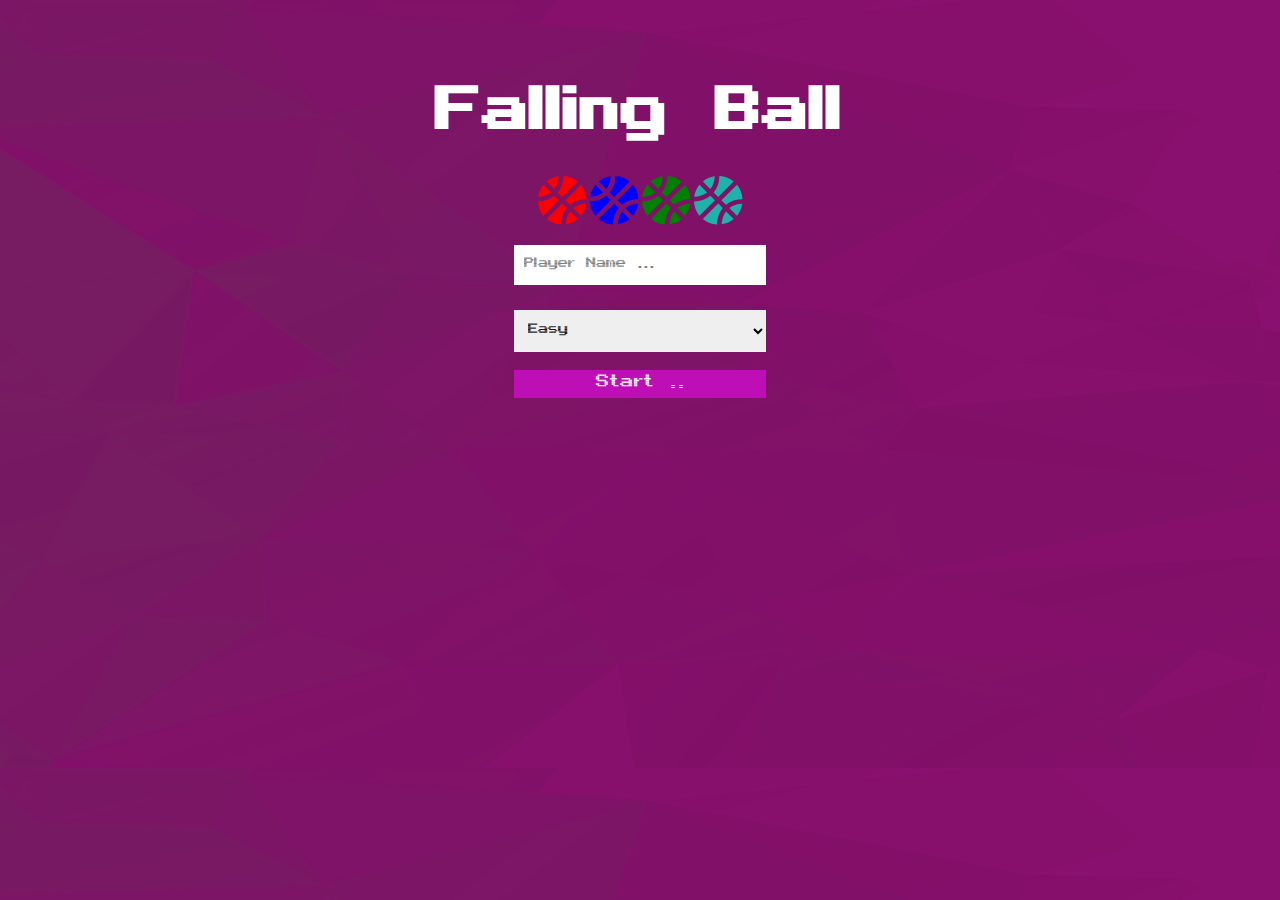
<file: Game/index.html>
<!DOCTYPE html>
<html>
<head>
    <title>Falling-ball</title>
    <link rel="stylesheet" href="css/style.css"/>
    <link rel="stylesheet" href="css/all.min.css"/>

</head>
<body >
    <audio autoplay loop>
       
        <source src="sounds/You searched for music game - ZapSplat - Download free sound effects.mp3" type="audio/mpeg">
      Your browser does not support the audio element.
      </audio>
       
   
    <div class="container">
       
        <h2 class="text-center text-header">Falling Ball  </h2>
        <div class="foot-container">
            <i class="fas fa-basketball-ball color1 helloword"></i>
            <i class="fas fa-basketball-ball color2 helloword"></i>
            <i class="fas fa-basketball-ball color3 helloword"></i>
            <i class="fas fa-basketball-ball color4 helloword"></i>
     </div>
        <div class="input-container">
            <input id="player-name" type="text" placeholder="Player Name ...">
            <br/>
            <select id="player-level">
                <option disabled>Level :</option>
                <option value="easy">Easy</option>
                <option value="hard">Hard</option>
            </select>
            <br/>
            <br/>
            <button id="btn-start" class="select-GoToAnother">Start ..</button>
        </div>
    </div>

    



 <script src="script/script.js"></script>
</body>

</html>
</file>
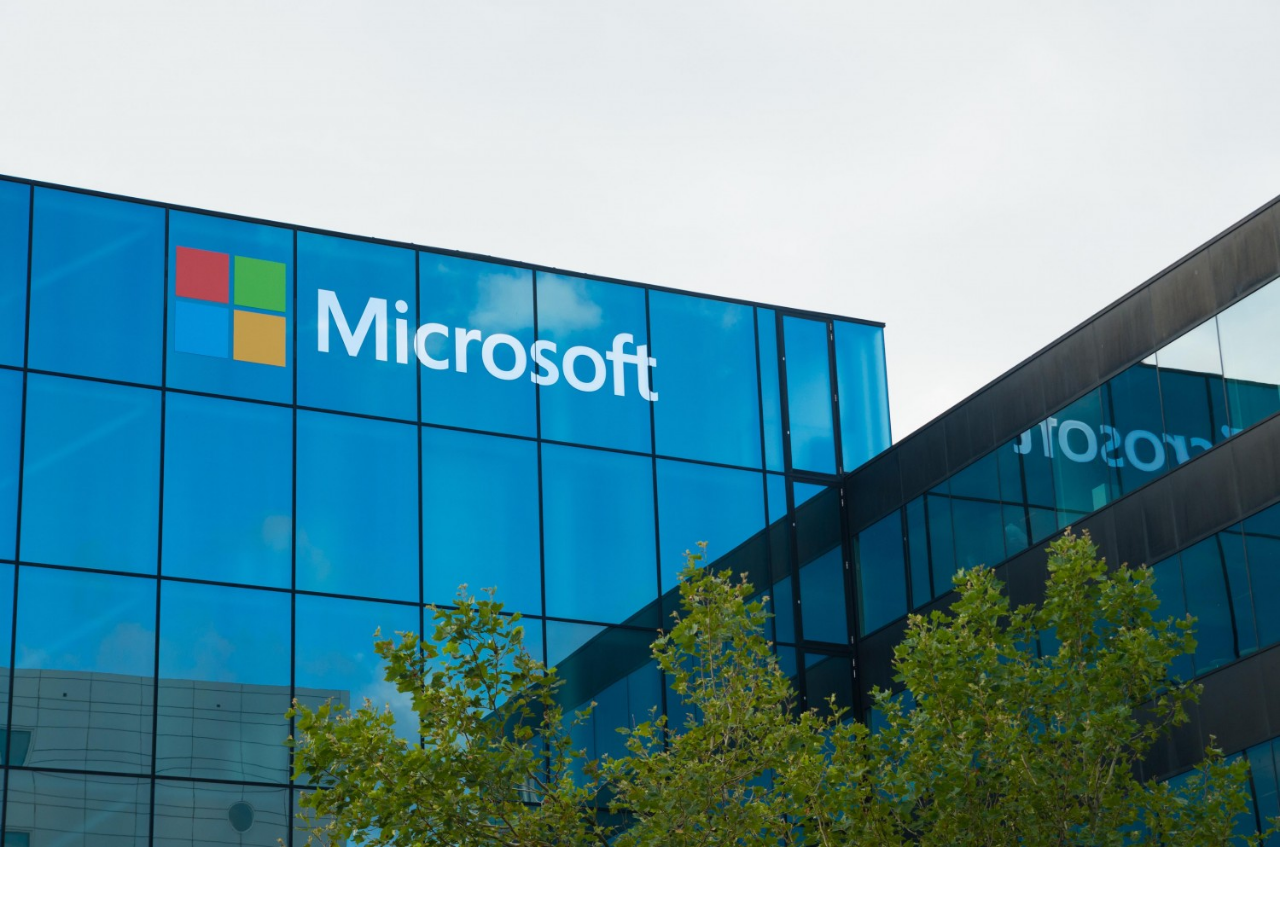
<file: Lab1/index.html>
<!DOCTYPE html>
<html>
   <head>
       <title>Mohamed Beshri Amer - Task1</title>
       
       <link rel="stylesheet" href="style.css">
       <script>
           console.log(firstName);
       </script>
    
    </head>  
    <body>


        


        <script src="external.js"></script>
        <script>
            console.log("The Summation of Number1  and Number2 :",parseFloat( number1+number2) );
            console.log("The Summation of number and Array :",number1+arrayOfNumbers);
            console.log("Summation of flag and number2 : ",(flag+number2));
            console.log("Summation of firstName and flag :",(firstName+flag))
            console.log("Summation of number1 and firstName :",(number1+firstName));
            console.log("Multiplication of number1 and flag : ",(number1*flag));
            console.log("Divide number1 and lastName : ",(number1/lastName));
            console.log("The FullName is :",(firstName+" "+lastName));
            console.log("===============================");
            console.log("The Last Name characters :-");

            for (var i of lastName) {
                console.log(i);
            }
            console.log("===============================");
            console.log("The Array of Numbers : ");
            for(var i in arrayOfNumbers){
                console.log(arrayOfNumbers[i]);
            }
            console.log("===============================");
            console.log(`Display Numbers array but each number should be multiplied by 5 Then display only values that greater than 20 from resulted array :-`);
            
            for(i=0;i<arrayOfNumbers.length;i++){
                if(!isNaN(arrayOfNumbers[i]))
                arrayOfNumbers[i] = arrayOfNumbers[i]*5;
            }
            console.log("===============================");
            for (var i of arrayOfNumbers) {
                if(i>20){
                    console.log(i);
                }
            }
            console.log("===============================");
            firstName[3]="h";
            console.log("=============================");
            for (var i of firstName) {
                console.log(i);
            }
        




        </script>
    </body>
</html>
</file>
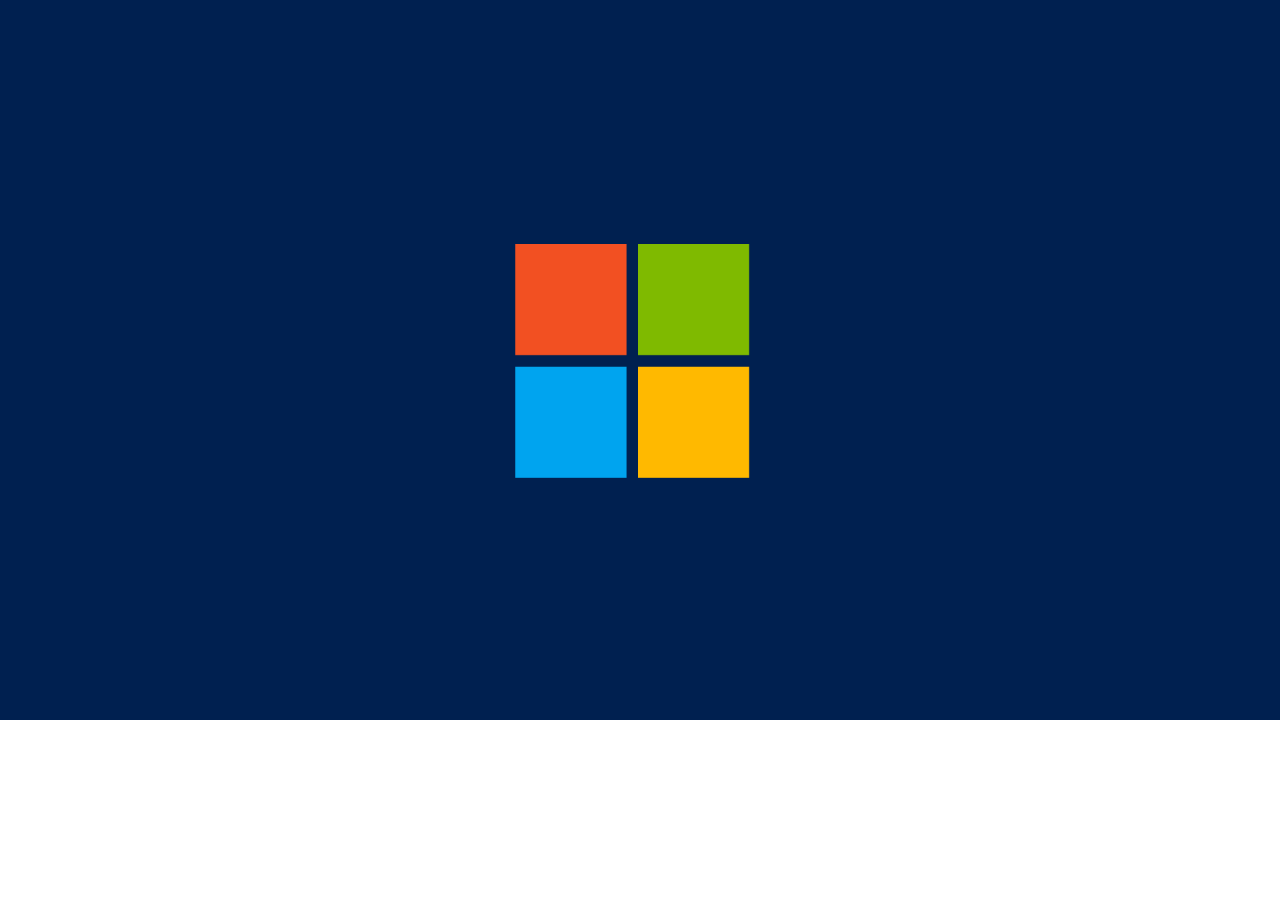
<file: Lab2/index.html>
<!DOCTYPE html>
<html>
<head>
    <title>Hello World - lab2</title>
    <style>
        body{
            background-image: url("img/DSC100468052.png");
            background-repeat: no-repeat;
            background-size: cover;
        }
    </style>
</head>
<body>


<script src="FunctionUsingScript.js"></script>
<script src="main.js"></script>
</body>
</html>
</file>
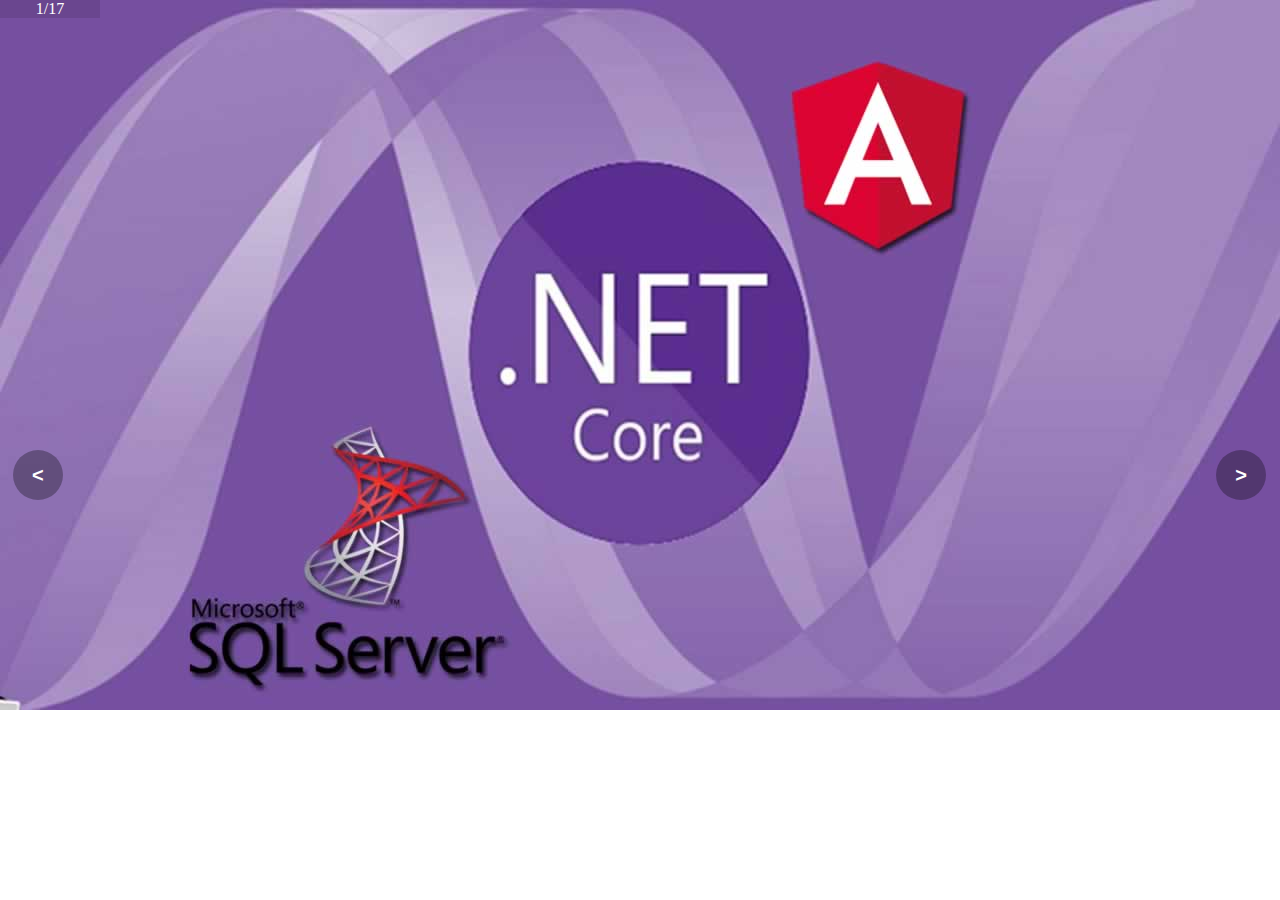
<file: Lab5 and Lab6 1/index.html>
<!DOCTYPE html>
<html>
   <head>
      <title>ITI - Task Students 2</title>
   
      <link rel="stylesheet" href="css/style.css"/>
   </head>
   <body>
       
    
    <div>
       <div class="counterimage">1/17</div>
   <button class="btn-prev"> &lt</button>

   <img class="myimage" src="img/1.png">

   <button class="btn-next"> &gt;</button>
</div>


  
    <script src="js/script.js"></script>
   </body>
</html>
</file>
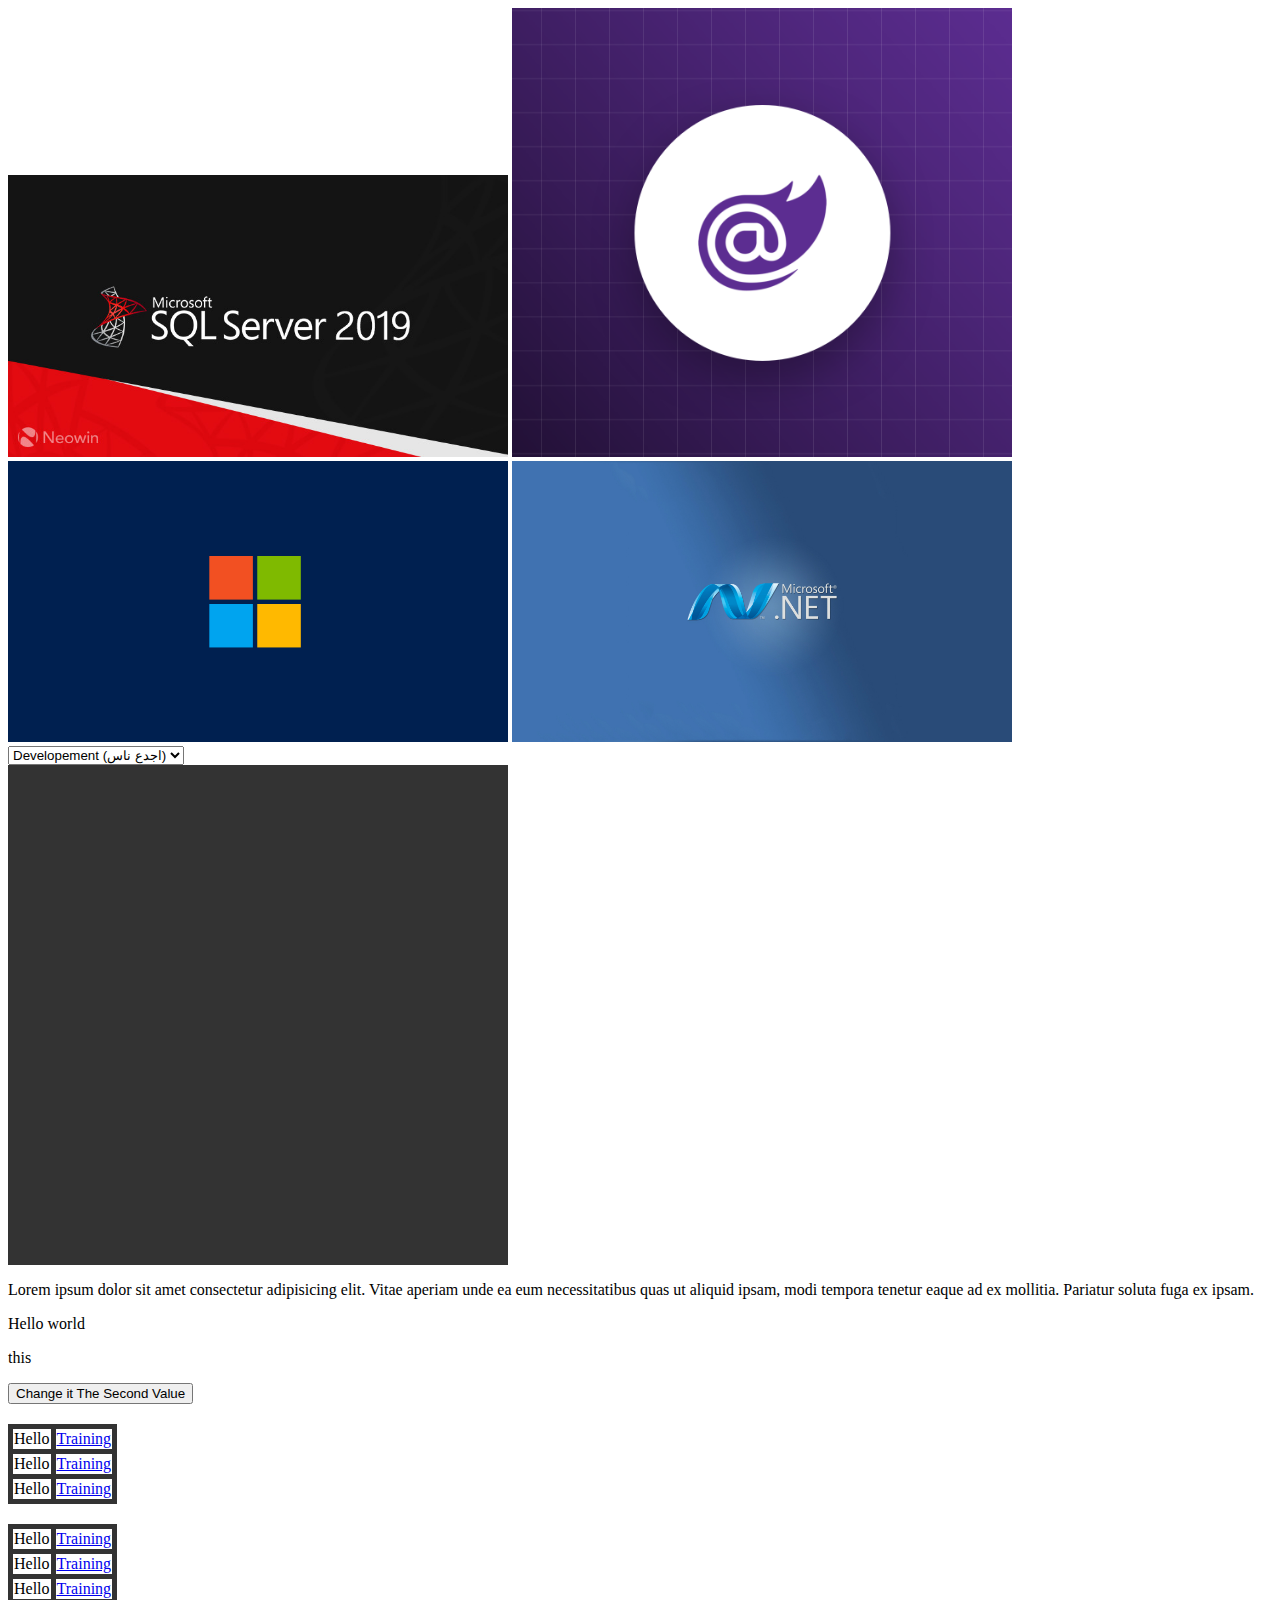
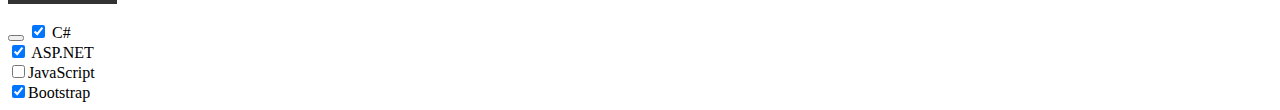
<file: Lab5 and Lab6 2/index.html>
<!DOCTYPE html>
<html>
    <head>

        <title>Hello World</title>
        <style>
            img
            {
                width: 500px;
            }
            .fontBlue{
                color:blue;
                width: 500px;
                height: 500px;
            }
            .BGrey{
                background-color: #333;
            }
            table{
                border-collapse: collapse;
                margin-top:20px;

            }
         
         table tr td{
             border: 5px solid #333;


         }


        </style>
    </head>
    <body>

        <img src="img/1.png" />

        <img src="img/2.png" />

        <img src="img/3.png" />


        <img src="img/4.png" />

        <br/>
    <select>
     
        <option value="1">Developement (اجدع ناس)</option>
     
        <option value="3">Operation(الناس الرخمة )</option>
    </select>

    <div class="fontBlue BGrey">

    </div>
    <p>
        Lorem ipsum dolor sit amet consectetur adipisicing elit. Vitae aperiam unde ea eum necessitatibus quas ut aliquid ipsam, modi tempora tenetur eaque ad ex mollitia. Pariatur soluta fuga ex ipsam.
    </p>

    <p>
        Hello world
    </p>
        
    <p>
        this 
    </p>

    <button id="getthefirst"> Change it The Second Value</button>
    <table>
        <tr>
            <td>Hello</td>
            <td><a href="training.com">Training</a></td>
        </tr>

        <tr>
            <td>Hello</td>
            <td><a href="training.com">Training</a></td>
        </tr>


        <tr>
            <td>Hello</td>
            <td><a href="training.com">Training</a></td>
        </tr>
    </table>




    <table>
        <tr>
            <td>Hello</td>
            <td><a href="training.com">Training</a></td>
        </tr>

        <tr>
            <td>Hello</td>
            <td><a href="training.com">Training</a></td>
        </tr>


        <tr>
            <td>Hello</td>
            <td><a href="training.com">Training</a></td>
        </tr>
    </table>

    <br/>
  <button> </button>
    <input type="checkbox" checked  value="C#" /> <label>C#</label>
    <br>
    <input type="checkbox" checked value="ASP.NET " /> <label>ASP.NET </label>
    <br>
    <input type="checkbox" value="JavaScript " /><label>JavaScript </label>
    <br>
    <input type="checkbox" checked value="Bootstrap " /><label>Bootstrap </label>

    <div class="example">

    </div>


 <script src="script.js"></script>
    </body>
</html>
</file>
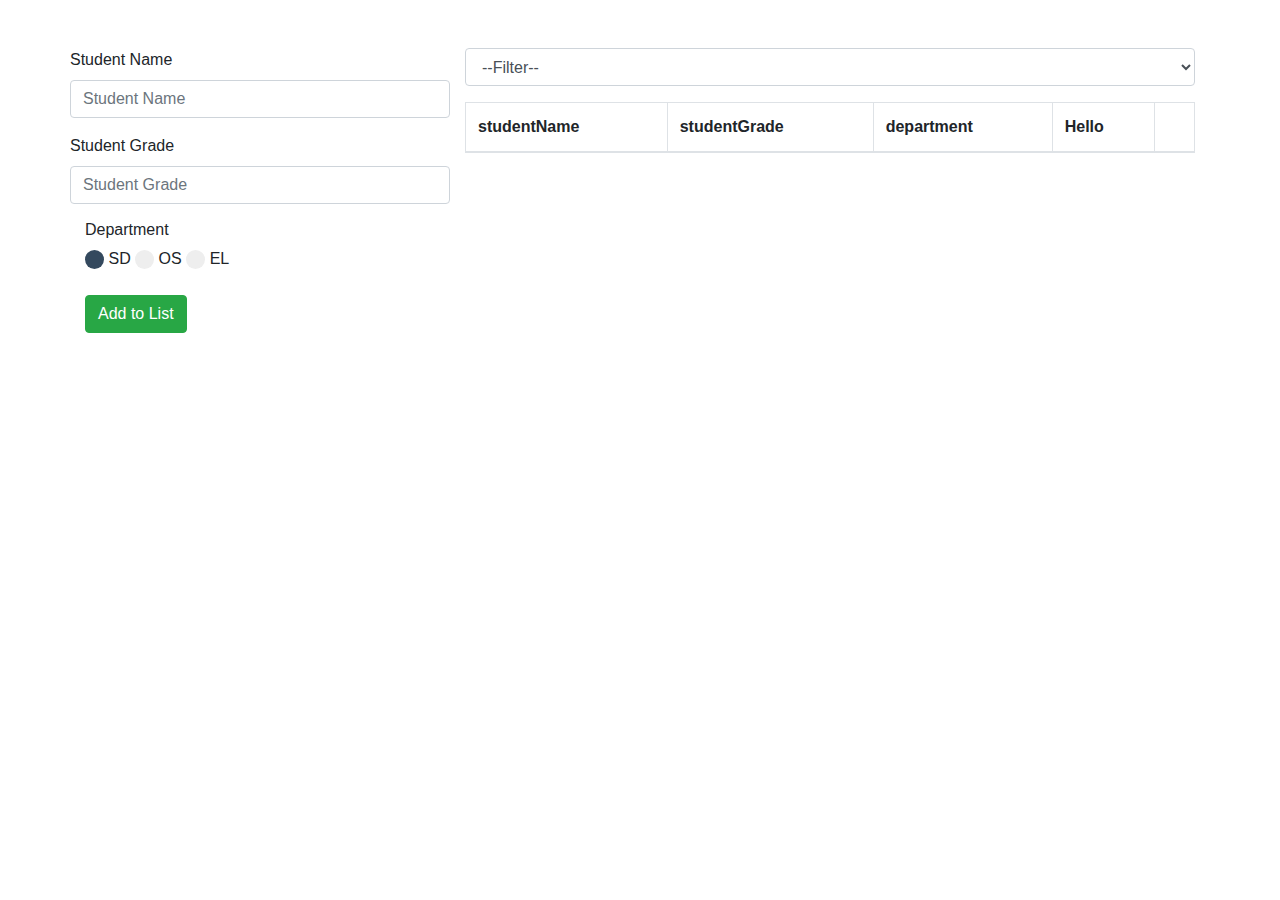
<file: Lab5 and Lab6/index.html>
<!DOCTYPE html>
<html>
   <head>
      <title>ITI - Task Students</title>
      <link rel="stylesheet" href="css/bootstrap.min.css"/>
      <link rel="stylesheet" href="css/style.css"/>
   </head>
   <body>
       
    <div class="container ">
        <div class="row">
            <div class="col-12 col-md-4 mt-5">
                <div class="form-group row">
             <label for="studentName" class="form-label">Student Name</label>
                    <input id="studentName" name="studentName" type="text" class="form-control" required="required" placeholder="Student Name" />

                </div>

                <div class="form-group row">
                    <label for="studentGrade" class="form-label">Student Grade</label>
                           <input id="studentGrade" name="studentGrade" type="number" class="form-control" required="required" placeholder="Student Grade" />
       
                       </div>
                      
                       <div class="form-group">
                        <h6 class="title-radios">Department</h6>
                        <input type="radio" name="department" value="SD" checked /> <label>SD</label>
                        <input type="radio" name="department" value="OS" /> <label>OS</label>
                        <input type="radio" name="department" value="EL" /> <label>EL</label>
                       </div>

                       <div class="form-group">
                        <button id="btn-add" class="btn btn-success">Add to List</button>
                       </div>

            </div>
            <div  class="col-12 col-md-8 mt-5">
               <div class="form-group">
                <select id="element" class="form-control">
                    <option disabled selected>--Filter--</option>
                    <option value="pass">Pass</option>
                    <option value="fail">fail</option>
                    <option value="all">all</option>
                </select>
            
               </div>
                <table class="table  table-bordered" id="studentTable">
                    
                    <tbody id="studentbody">

                    </tbody>
                    

                </table>


            </div>
        </div>

    </div>




    <script src="js/jquery-3.4.1.min.js"></script>
    <script src="js/bootstrap.min.js"></script>
    <script src="js/bootbox.min.js"></script>
    <script src="js/popper.min.js"></script>
    <script src="js/script.js"></script>
   </body>
</html>
</file>
<file: Game/css/style.css>
@font-face{
    font-family: "myfont";
    src: url(../fonts/Game.ttf);
}
@font-face{
    font-family: "textboxfont";
    src: url(../fonts/aurora.ttf);
}
@keyframes spinner{
    from {transform: rotateZ(0deg);}
    to {transform: rotateZ(360deg);}
}
body{
    background-image: url("../img/bg.png");
    background-color: #8a106f;
    
}
*{
    box-sizing: border-box;
}
.container{
    width: 80%;
    margin: auto;

}
.text-center{
    text-align: center;
    font-family: "myfont";

}
.text-header{
    font-size: 90px;
    color:#fff;
    margin-bottom: 10px;

}
.input-container{
 text-align: center;
}
.input-container input{

    appearance: none;
    -webkit-appearance: none;
}
.input-container input, select {
    
    font-family: "myfont";
    width: 25%;
    font-size: 20px;
    border: none;
    padding: 10px;


}
select{
  margin-top: 25px;
 
}
.select-GoToAnother{
    background-color: #be0fb6;
    border: none;
    width: 25%;
    font-family: "myfont";
    font-size: 26px;
    color:#fff;
    outline: none;
    transition-duration: 2s;
}
.select-GoToAnother:hover
{
    background-color: #660456;
    cursor: pointer;
}
.helloword{
   animation: spinner;
    animation-duration: 2s;
    animation-iteration-count: infinite;
    font-size: 25px;
    z-index: 50;
    font-size: 50px;
    display:inline-block ;
}
.helloword2{
    animation: spinner;
    animation-duration: 2s;
    animation-iteration-count: infinite;
}

.foot-container{
    text-align: center;
    margin-bottom: 20px;
    
}
.color1{
    color: red;
}
.color2{
    color: blue;
}
.color3{
    color: green;
}
.color4{
    color:lightseagreen;
}
.game-container{
    width: 90%;
    margin: auto;
    display: flex;
    justify-content: space-around;
    
}
.player-name-container ,.score-cotainer,.level-container , .timer-container{
    display: inline-block;
    color:#fff;
    font-family: myfont;
    font-size: 25px;
}
.btn-history{
    border: none;
    background-color: #815279;
    color:#fff;
    font-family: "myfont";
    font-size: 20px;
    outline: none;

}
.btn-history:hover{
    background-color: #11040e;
}
.game-player-container{
    width: 50%;
    margin: auto;
    margin-top: 30px;

    
}
.box{
    background-color: #333;
    width: 18%;
    height: 70px;
    display: inline-block;
    border: 0.2px solid #fff;
    text-align: center;
    font-size: 40px;
    border-collapse: collapse;
}
.font-ball{
    padding: 6.5px;
 
    
}
.game-over{
    position: absolute;
    background-color: #815279;
    top: 25%;
    left: 25%;
    width: 45%;
    text-align: center;
    color:#fff;
    font-size: 50px;
    font-family: "myfont";
    background-image: url("../img/bg.png");
    z-index: 9999;

}
.gameOver-hide{
 display: none;
}
.gameOver-show{
  display: block;
}
.history-game{
    width: 80%;
    margin: auto;
    text-align: center;
    
    border:1px solid #fff;
    border-collapse: collapse;
    color: #fff;
}
.history-game tr td , .history-game tr th {
   border: 1px solid #fff;
}
</file>
<file: Lab1/style.css>
body
{
    background-image: url(img/img.jpg);
    background-repeat: no-repeat;
    background-size: cover;
}
</file>
<file: Lab5 and Lab6 1/css/style.css>
*{
    padding: 0;
    margin: 0;
}
.myimage{
    width: 100%;
}
.btn-prev , .btn-next{
    appearance: none;
    -webkit-appearance: none;
    background-color:rgba(0, 0, 0, 0.3);
    color: #ffff;
    position: absolute;
    outline: none;
     border: none;  
     width: 50px;
     height: 50px;
     border-radius: 50%;
     font-size: 20px;
     font-weight: bolder;
     cursor: pointer;

}
.btn-next{
    z-index: 999;
    top:50%;
    left: 95%;
    
}
.btn-prev{
    z-index: 999;
    top:50%;
    left: 1%;
}
.counterimage{
    position: absolute;
    left: 0;
    top: 0;
    background-color: #fff;
    width: 100px;
    height:auto;
    text-align: center;
    z-index: 900;
    background-color: rgba(0, 0, 0, 0.1);
    color:#fff;
}
</file>
<file: Lab5 and Lab6/css/style.css>
.title-radios{
    display: block !important;
}

input[type="radio"]{
    appearance: none;
    -webkit-appearance: none;
    width: 19px;
    height: 19px;
    background-color: #eee;
    border-radius: 50%;
    vertical-align: middle;
    outline: none;

}

input[type="radio"] label{
    vertical-align: middle;
}
input[type="radio"]:checked{
    background-color: #34495e;
    outline: none;
}
.SD{
    background-color: #353b48;
    color:#fff;
}
.OS{
    background-color: #273c75;
    color:#fff;
}
.EL{
    background-color: #2f3640;
    color:#fff;
}
</file>
